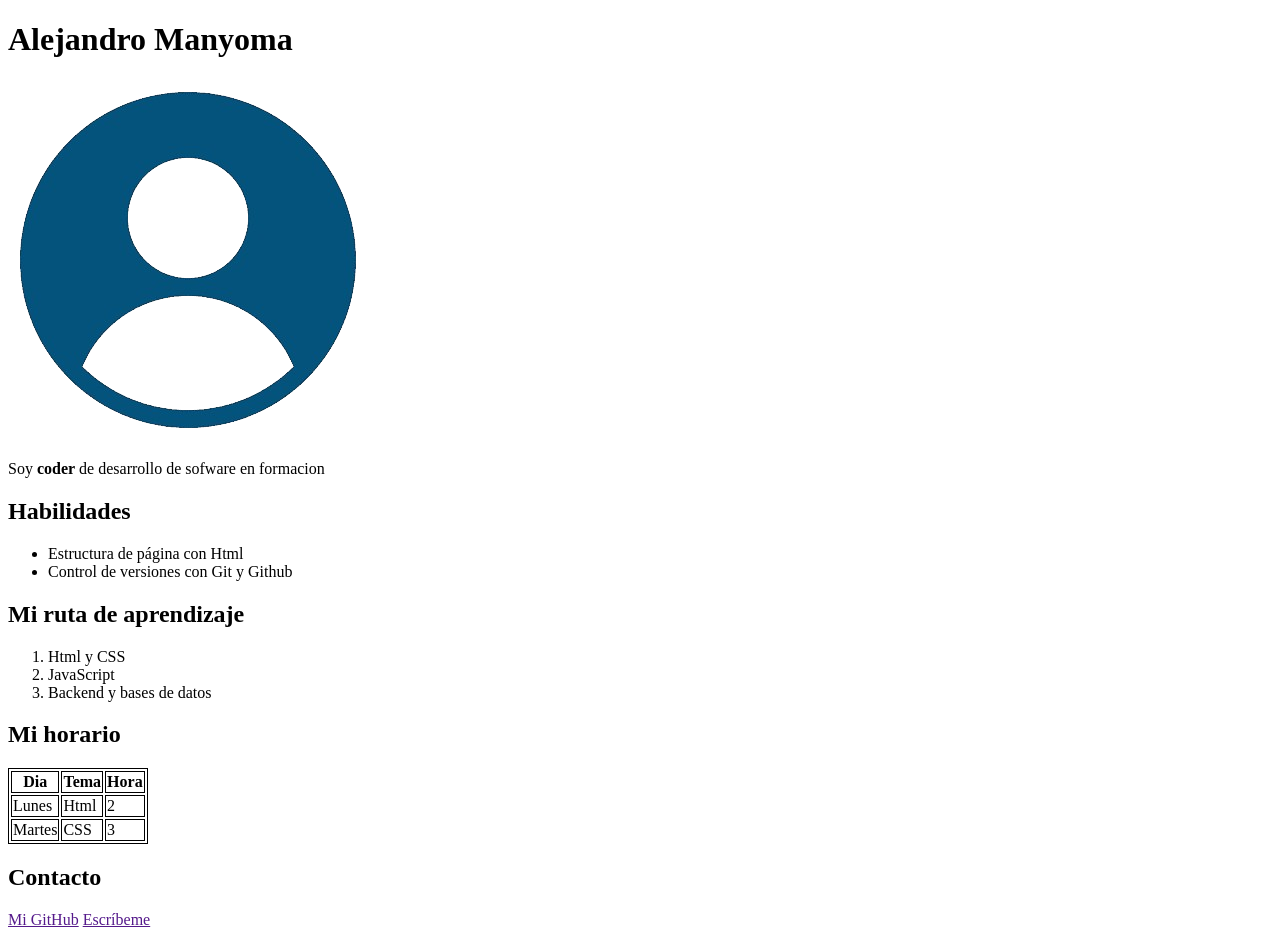
<file: index.html>
<!DOCTYPE html>
<html lang="en">
<head>
    <meta charset="UTF-8">
    <meta name="viewport" content="width=device-width, initial-scale=1.0">
    <title>Document</title>
    <link rel="stylesheet" href="style.css">
</head>
<body>
    <h1>Alejandro Manyoma</h1>
    <img src="images-removebg-preview.png" alt="Foto personal">
    <p>Soy <strong>coder</strong> de desarrollo de sofware en formacion</p>
    
    <section>
        <h2>Habilidades</h2>
        <ul>
            <li> Estructura de página con Html</li>
            <li> Control de versiones con Git y Github</li>
        </ul>
    </section>
    <section>
        <h2>Mi ruta de aprendizaje</h2>
        <ol>
            <li>Html y CSS</li>
            <li>JavaScript</li>
            <li>Backend y bases de datos</li>
        </ol>
    </section>

    <h2>Mi horario</h2>
    <table class="table-container">
        <thead>
            <tr>
                <th scope="col">Dia</th>
                <th scope="col">Tema</th>
                <th scope="col">Hora</th>
            </tr>
        </thead>
        <tbody>
            <tr>
                <td>Lunes</td>
                <td>Html</td>
                <td>2</td>
            </tr>
            <tr>
                <td>Martes</td>
                <td>CSS</td>
                <td>3</td>
            </tr>
        </tbody>    
    </table>
    <h2>Contacto</h2>
    <a href="">Mi GitHub</a> 
    <a href="">Escríbeme</a>
</html>
</file>
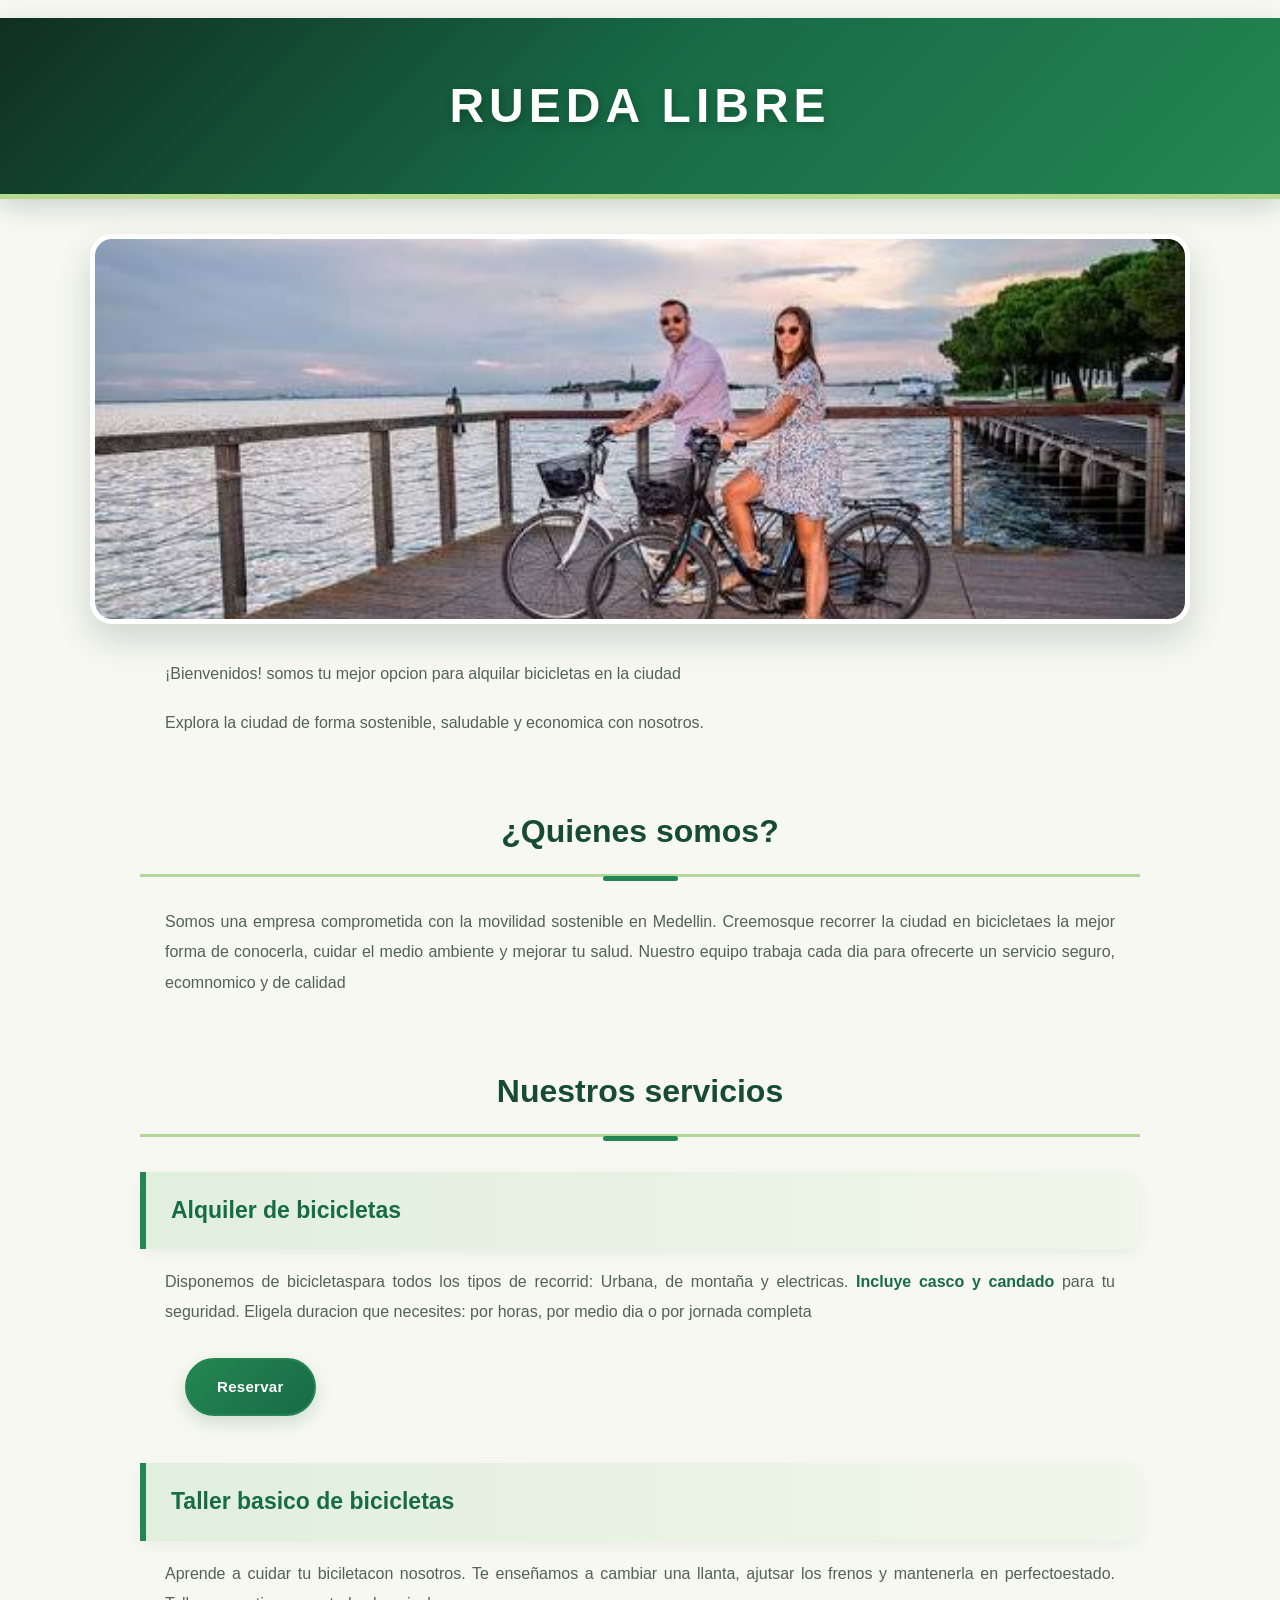
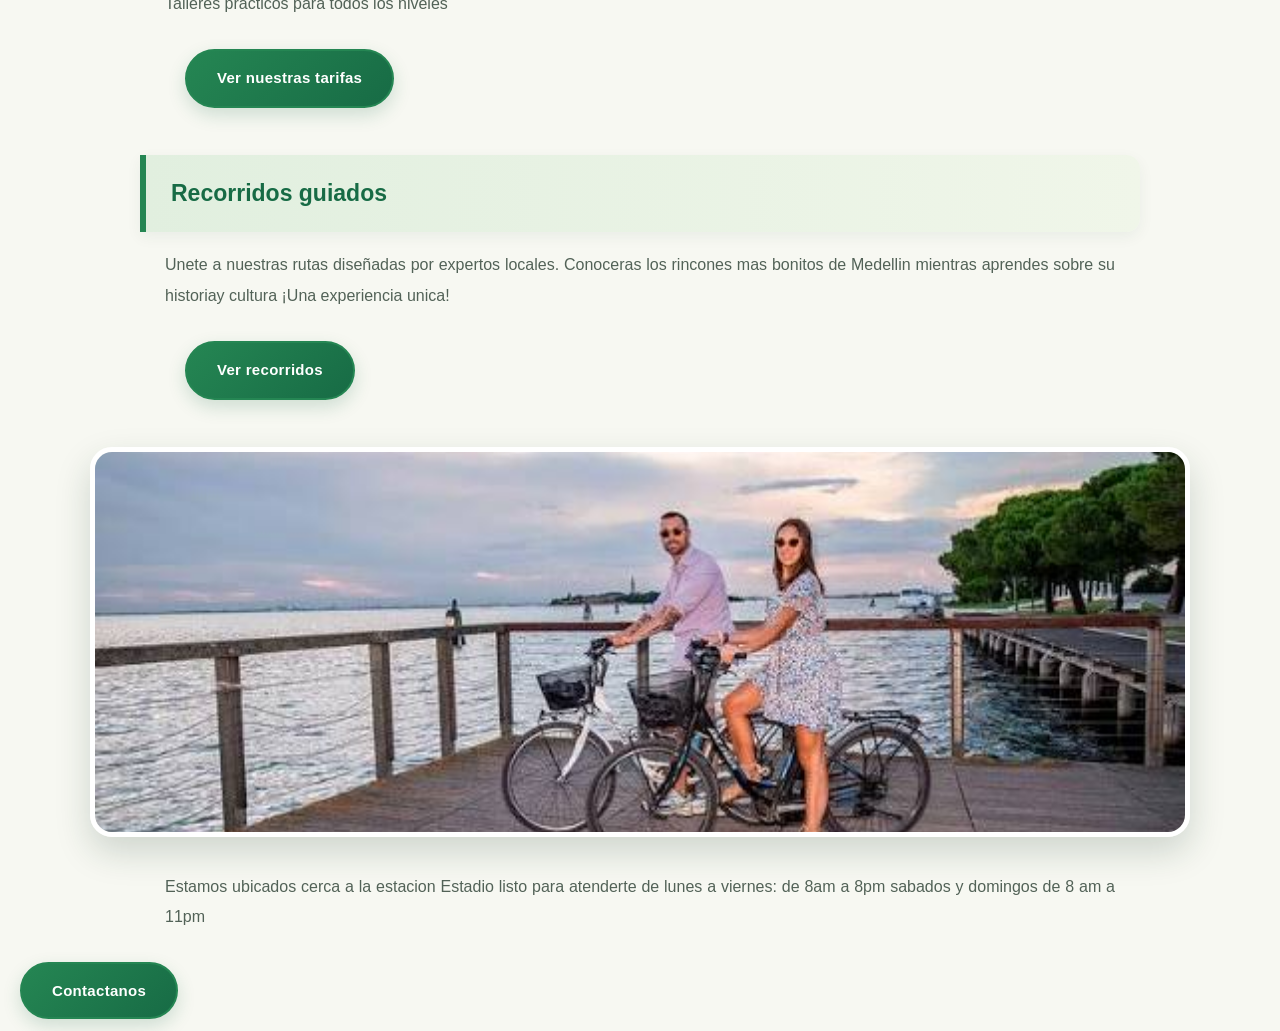
<file: Rueda libre/index.html>
<!DOCTYPE html>
<html lang="en">

<head>
    <meta charset="UTF-8">
    <meta name="viewport" content="width=device-width, initial-scale=1.0">
    <link rel="stylesheet" href="style.css">
    <title>Rueda libre</title>
</head>
<p>
    <h1>Rueda libre</h1>
<img src="images (2).jpeg" alt="logo.png">
<p>¡Bienvenidos! somos tu mejor opcion para alquilar bicicletas en la ciudad</p>
<p>Explora la ciudad de forma sostenible, saludable y economica con nosotros.</p>
<h2>¿Quienes somos?</h2>

<p>Somos una empresa comprometida con la movilidad sostenible en Medellin. Creemosque recorrer
    la ciudad en bicicletaes la mejor forma de conocerla, cuidar el medio ambiente y mejorar tu salud.
    Nuestro equipo trabaja cada dia para ofrecerte un servicio seguro, ecomnomico y de calidad </p>


<h2>Nuestros servicios</h2>
<h3>Alquiler de bicicletas</h3>
<p>Disponemos de bicicletaspara todos los tipos de recorrid:
    Urbana, de montaña y electricas.
    <strong> Incluye casco y candado</strong> para tu seguridad. Eligela duracion que necesites:
    por horas, por medio dia o por jornada completa
</p>
<p><a href="formulario.html">Reservar</a></p>

<h3>Taller basico de bicicletas</h3>
<p>Aprende a cuidar tu biciletacon nosotros. Te enseñamos a cambiar una llanta, ajutsar los frenos y mantenerla en
    perfectoestado.
    Talleres practicos para todos los niveles</p>
<p><a href="tarifa.html"> Ver nuestras tarifas</a> </p>

<h3>Recorridos guiados</h3>
<p>Unete a nuestras rutas diseñadas por expertos locales. Conoceras los rincones mas bonitos de Medellin mientras
    aprendes sobre su historiay cultura
    ¡Una experiencia unica!</p>
<p><a href="tarifa.html"> Ver recorridos</a> </p>






<img src="images (2).jpeg" alt="bicicletas">

<p>Estamos ubicados cerca a la estacion Estadio listo para atenderte de lunes a viernes: de 8am a 8pm
    sabados y domingos de 8 am a 11pm
</p>

<a href="https://www.whatsapp.com/">Contactanos</a>
</body>

</html>
</file>
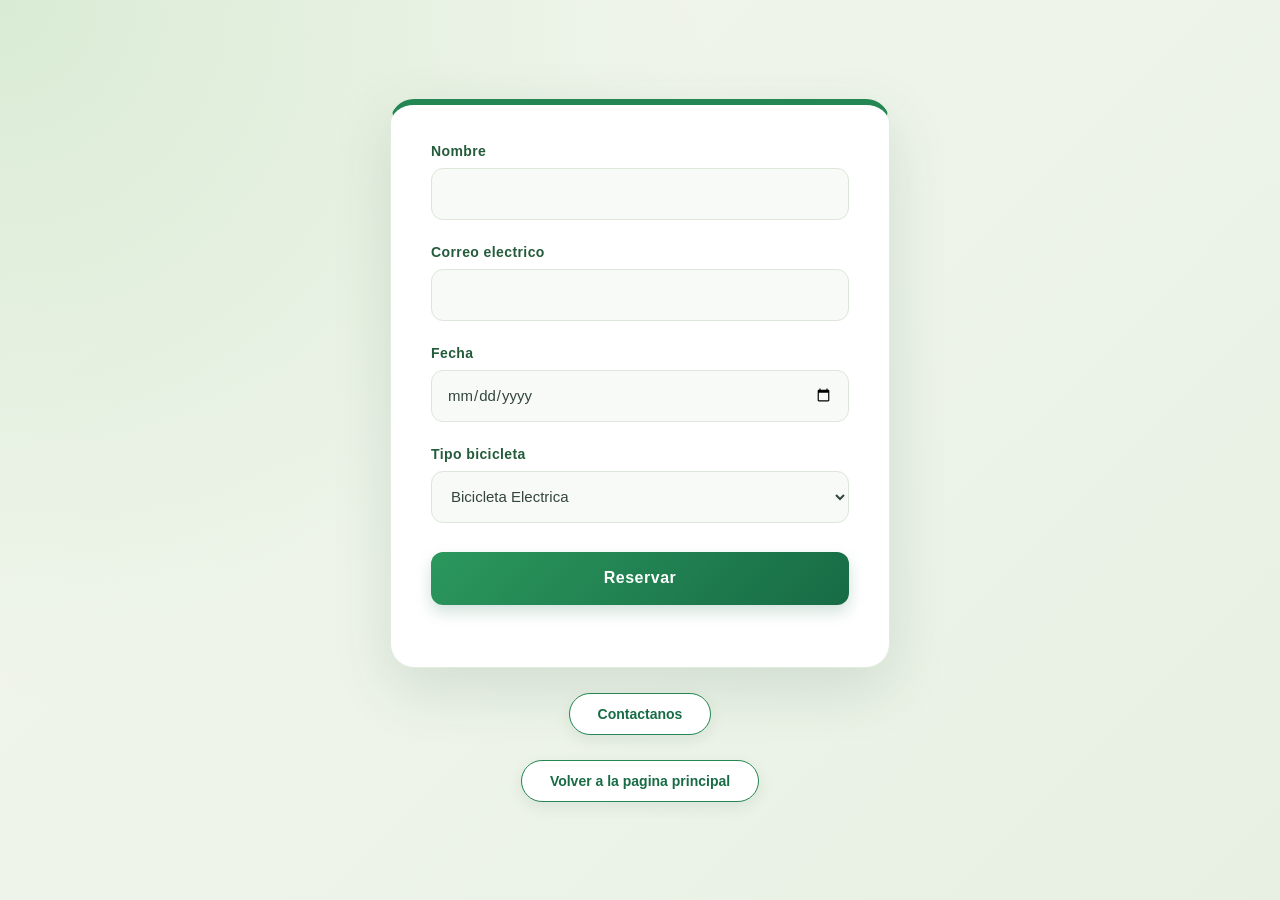
<file: Rueda libre/formulario.html>
<!DOCTYPE html>
<html lang="en">
<head>
    <meta charset="UTF-8">
    <meta name="viewport" content="width=device-width, initial-scale=1.0">
    <title>Reserva</title>
    <link rel="stylesheet" href="formulario.css">
</head>
<body>
    <form class="formulario">
        
        <p>
            <label for="Name">Nombre</label>
            <input type="text" id="Name" name="Name"class="input" required minlength="3">
        </p>
        <p>
            <label for="Email">Correo electrico</label>
            <input type="email" id="Email" name="Email" class="input" required>
        </p>
        <p>
            <label for="Data">Fecha</label>
            <input type="date" id="Data" name="Data" class="input" required>
        </p>
        <p>
            <label for="tipo_c">Tipo bicicleta</label>
            <select name="tipo_c" id="tipo_c">
                <option value=""> Bicicleta Electrica</option>
                <option value=""> Bicicleta de Montaña</option>
                <option value=""> Bicicleta BMX y Dirt Jump</option>
            </select>
        </p>
        <p>
            <button class="btn" type="submit">Reservar</button>
        </p>
       
    </form>
        <a href="https://www.whatsapp.com/">Contactanos</a>
        <a href="index.html">Volver a la pagina principal</a>
</body>
</html>
</file>
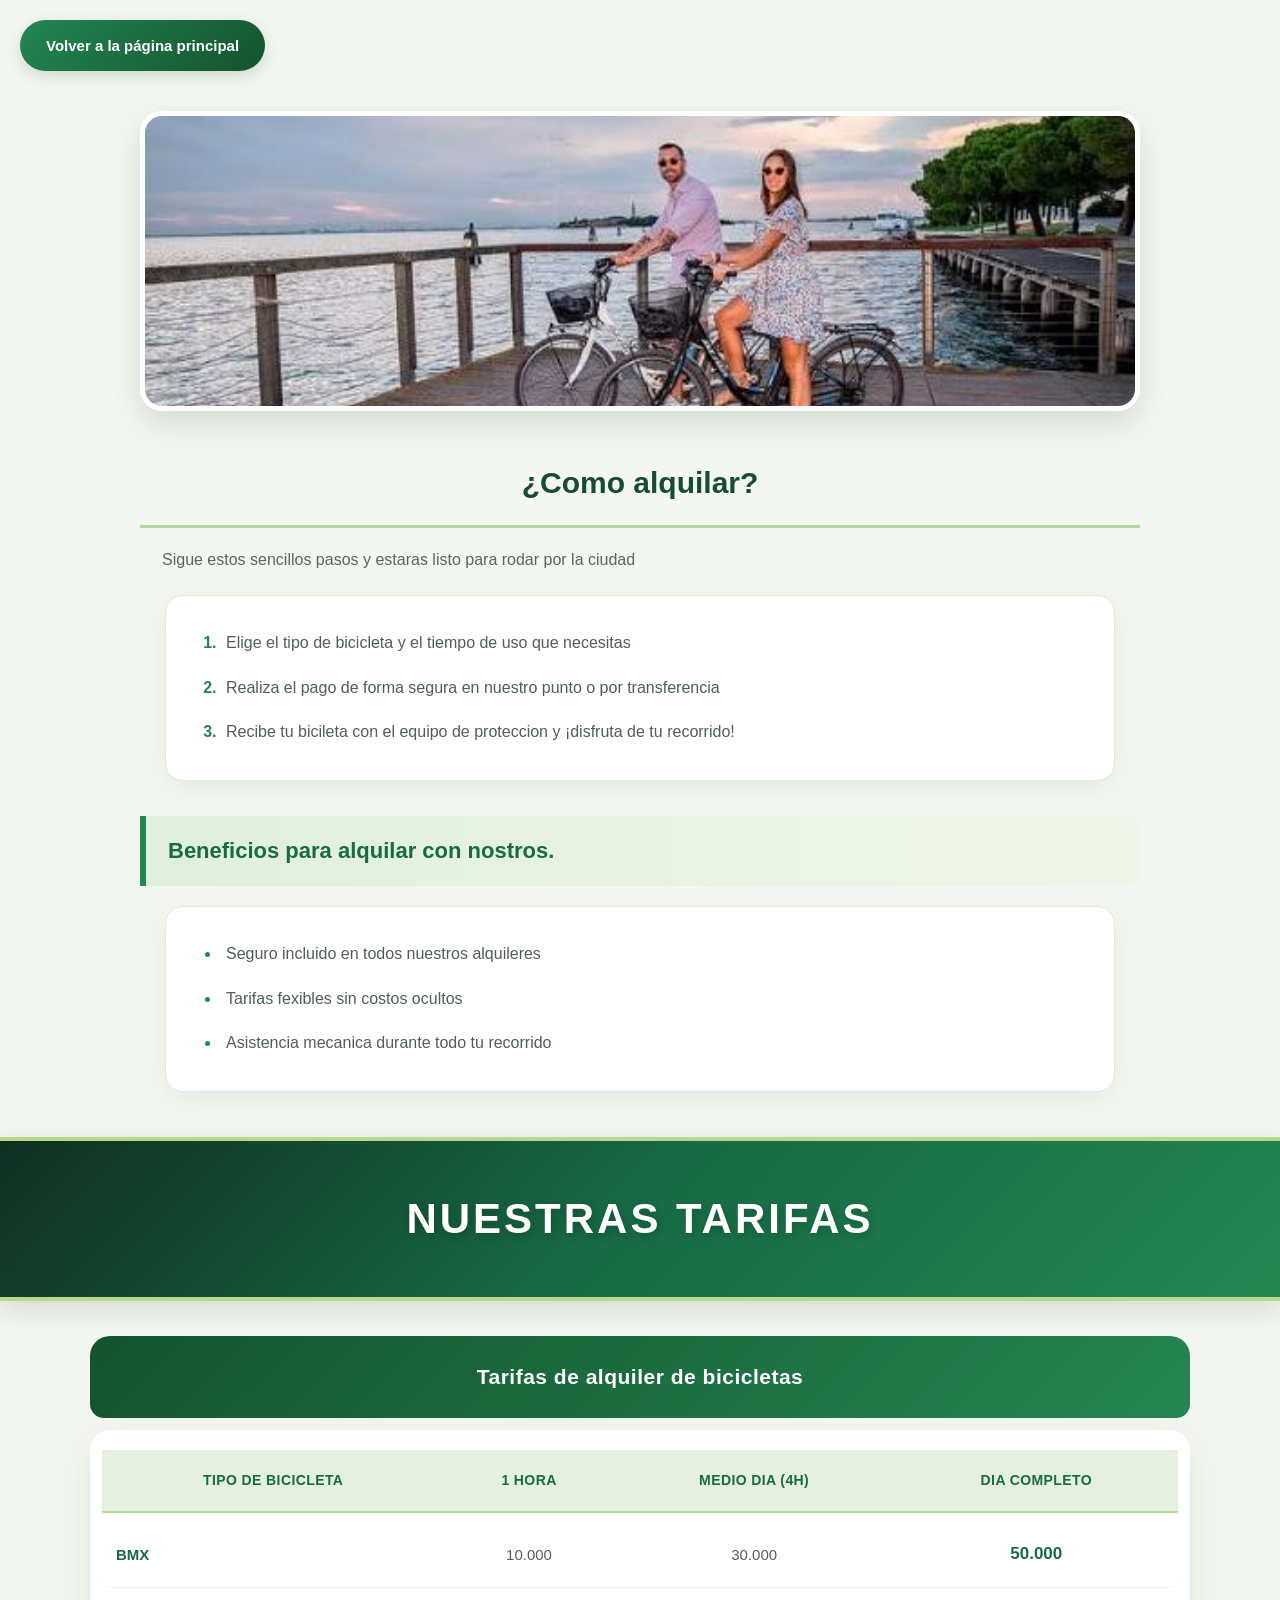
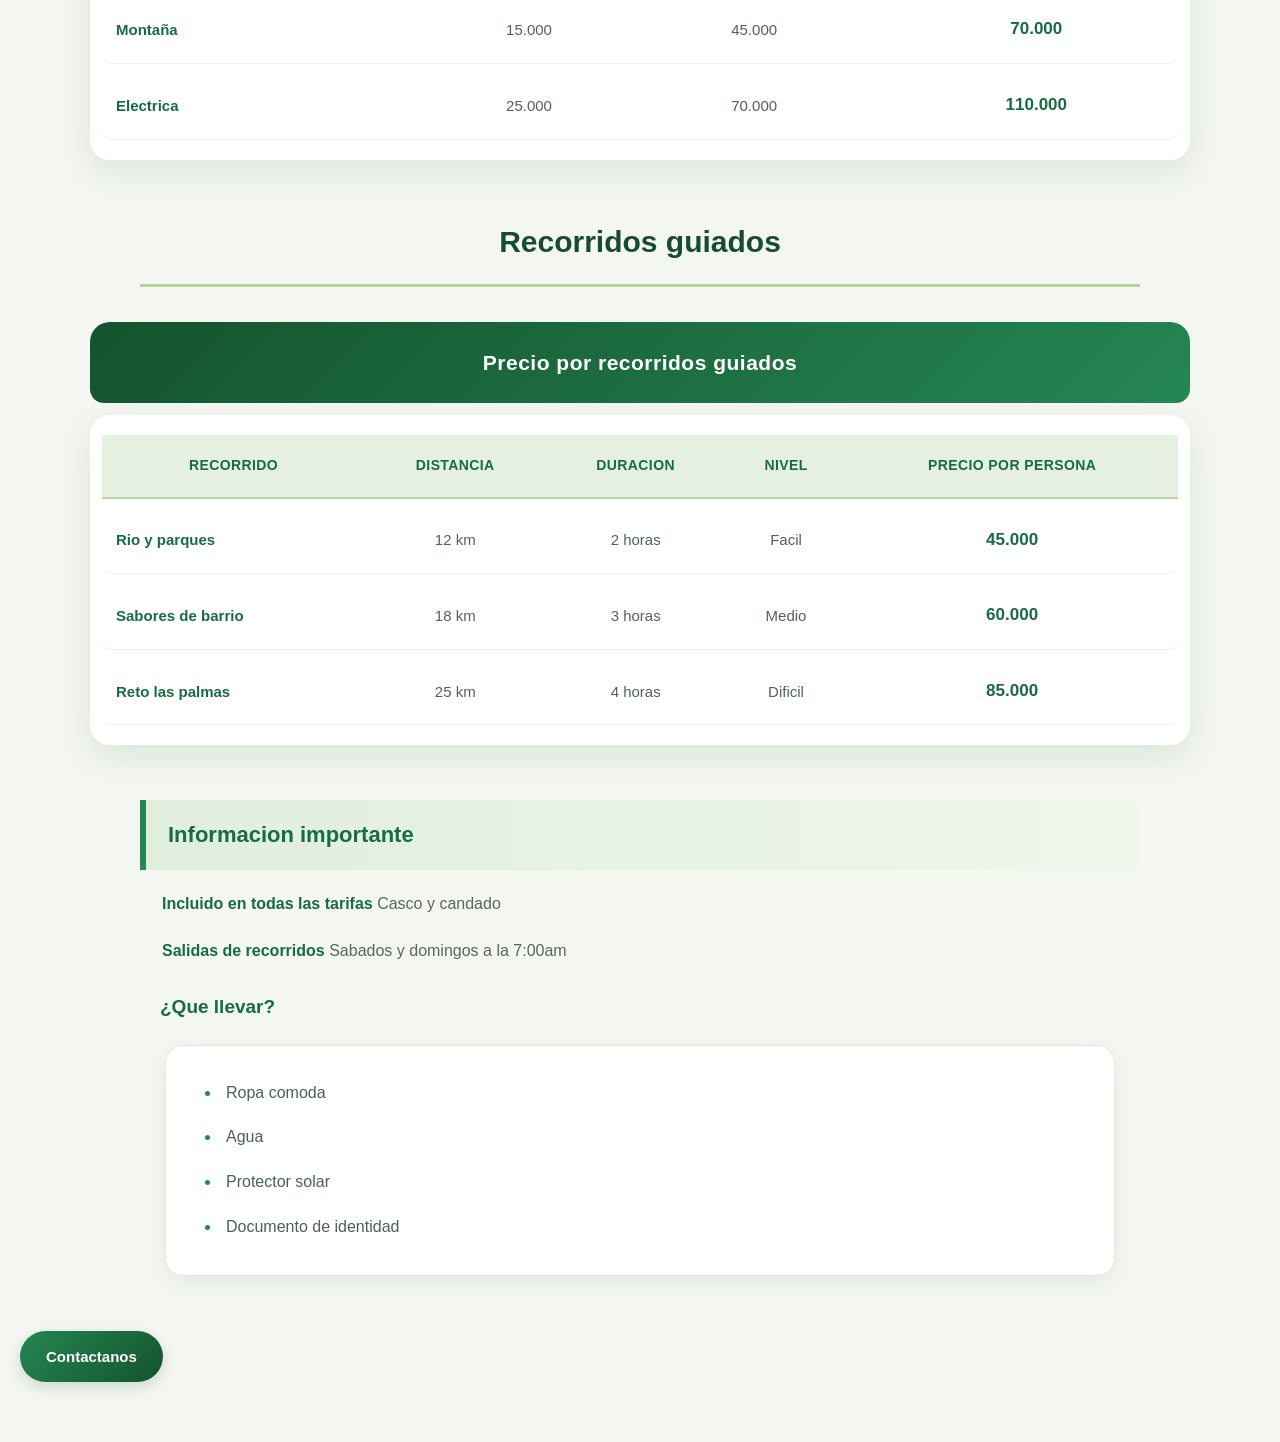
<file: Rueda libre/tarifa.html>
<!DOCTYPE html>
<html lang="en">
<head>
    <meta charset="UTF-8">
    <meta name="viewport" content="width=device-width, initial-scale=1.0">
    <title>Tarifas rueda_libre</title>
    <link rel="stylesheet" href="tarifa.css">
</head>
<body>
    <a href="index.html">Volver a la página principal</a>
    <img src="images (2).jpeg" alt="" width="200">
    <h2>¿Como alquilar?</h2>

            <p>Sigue estos sencillos pasos y estaras listo para rodar por la ciudad</p>

            <ol>
                <li>Elige el tipo de bicicleta y el tiempo de uso que necesitas</li>
                <li>Realiza el pago de forma segura en nuestro punto o por transferencia</li>
                <li>Recibe tu bicileta con el equipo de proteccion y ¡disfruta de tu recorrido!</li>   
            </ol>

            <h3>Beneficios para alquilar con nostros.</h3>

            <ul>
                <li>Seguro incluido en todos nuestros alquileres</li>
                <li>Tarifas fexibles sin costos ocultos</li>
                <li>Asistencia mecanica durante todo tu recorrido</li>
            </ul>


    <h1>Nuestras tarifas</h1>

    <table class="table-container">
        <caption> Tarifas de alquiler de bicicletas</caption>

        <thead>
            <tr>
                <th scope="col">Tipo de bicicleta</th>
                <th scope="col">1 hora</th>
                <th scope="col">Medio dia (4h)</th>
                <th scope="col">Dia completo</th>
            </tr>
        </thead>

        <tbody>
            <tr>
                <td>BMX</td>
                <td>10.000</td>
                <td>30.000</td>
                <td>50.000</td>
            </tr>

            <tr>
                <td>Montaña</td>
                <td>15.000</td>
                <td>45.000</td>
                <td>70.000</td>
            </tr>

            <tr>
                <td>Electrica</td>
                <td>25.000</td>
                <td>70.000</td>
                <td>110.000</td>
            </tr>
        </tbody>
    </table>

    <h2 id="recorridos">Recorridos guiados</h2>

    <table class="table-container">
        <caption>Precio por recorridos guiados</caption>

        <thead>
            <tr>
                <th scope="col">Recorrido</th>
                <th scope="col">Distancia</th>
                <th scope="col">Duracion</th>
                <th scope="col">Nivel</th>
                <th scope="col">Precio por persona</th>
            </tr>
        </thead>

        <tbody>
            <tr>
                <td>Rio y parques</td>
                <td>12 km</td>
                <td>2 horas</td>
                <td>Facil</td>
                <td>45.000</td>
            </tr>

              <tr>
                <td>Sabores de barrio</td>
                <td>18 km</td>
                <td>3 horas</td>
                <td>Medio</td>
                <td>60.000</td>
            </tr>

              <tr>
                <td>Reto las palmas</td>
                <td>25 km</td>
                <td>4 horas</td>
                <td>Dificil</td>
                <td>85.000</td>
            </tr>
        </tbody>
    </table>

    <h3>Informacion importante</h3>

    <p> <strong>Incluido en todas las tarifas</strong> Casco y candado</p>
    
    <p> <strong>Salidas de recorridos</strong> Sabados y domingos a la 7:00am</p>
    
    <h4>¿Que llevar?</h4>

    <ul>
        <li>Ropa comoda</li>
        <li>Agua</li>
        <li>Protector solar</li>
        <li>Documento de identidad</li>
    </ul>

  <a href="https://www.whatsapp.com/">Contactanos</a>
</body>
</html>
</file>
<file: style.css>
.table-container{
     border: 1px  solid black ;
}

.table-container th, td{
    border: 1px solid black;
}
</file>
<file: Rueda libre/style.css>
* {
    margin: 0;
    padding: 0;
    box-sizing: border-box;
}

html {
    scroll-behavior: smooth;
}

body {
    font-family: "Segoe UI", Arial, sans-serif;
    background-color: #f7f8f2;
    color: #34463a;
    line-height: 1.8;
}


img {
    display: block;
    width: 88%;
    max-width: 1100px;
    height: 390px;
    object-fit: cover;
    margin: 35px auto;
    border-radius: 22px;
    box-shadow: 0 15px 35px rgba(20, 58, 37, 0.18);
    border: 5px solid white;
    transition: all 0.4s ease;
}

img:hover {
    transform: translateY(-5px);
    box-shadow: 0 20px 40px rgba(20, 58, 37, 0.25);
}



h1 {
    background: linear-gradient(135deg, #102f23, #176b45, #258653);
    color: #ffffff;
    text-align: center;
    padding: 45px 20px;
    font-size: 48px;
    font-weight: 800;
    letter-spacing: 5px;
    text-transform: uppercase;
    text-shadow: 2px 3px 8px rgba(0, 0, 0, 0.25);
    border-bottom: 5px solid #b8d98b;
    box-shadow: 0 8px 25px rgba(16, 47, 35, 0.18);
}


h1 + p {
    max-width: 950px;
    margin: 40px auto 10px;
    padding: 0 25px;
    color: #176b45;
    font-size: 27px;
    font-weight: 750;
    text-align: center;
    line-height: 1.4;
}

h1 + p + p {
    max-width: 850px;
    margin: 15px auto 35px;
    padding: 0 25px;
    color: #68786b;
    font-size: 18px;
    text-align: center;
    line-height: 1.9;
}

h2 {
    color: #174b32;
    font-size: 32px;
    font-weight: 750;
    text-align: center;
    margin: 65px auto 30px;
    padding: 0 15px 18px;
    width: 85%;
    max-width: 1000px;
    border-bottom: 3px solid #b5d69a;
    position: relative;
}


h2::after {
    content: "";
    display: block;
    width: 75px;
    height: 5px;
    background: #238653;
    border-radius: 10px;
    margin: 15px auto -25px;
}

h3 {
    max-width: 1000px;
    margin: 35px auto 15px;
    padding: 18px 25px;
    background: linear-gradient(90deg, #e1efdf, #f0f6e9);
    color: #176b45;
    font-size: 23px;
    font-weight: 750;
    border-left: 6px solid #258653;
    border-radius: 0 14px 14px 0;
    box-shadow: 0 5px 15px rgba(23, 75, 50, 0.06);
    transition: all 0.3s ease;
}

h3:hover {
    border-left-width: 10px;
    background: #e5f2df;
}



p {
    max-width: 1000px;
    margin: 18px auto;
    padding: 0 25px;
    font-size: 16px;
    line-height: 1.9;
    color: #526257;
    text-align: justify;
}


strong {
    color: #176b45;
    font-weight: 800;
}


a {
    display: inline-block;
    margin: 12px 20px;
    padding: 13px 30px;
    background: linear-gradient(135deg, #258653, #176b45);
    color: #ffffff;
    text-decoration: none;
    font-size: 15px;
    font-weight: 750;
    letter-spacing: 0.3px;
    text-align: center;
    border-radius: 50px;
    border: 2px solid #258653;
    box-shadow: 0 7px 18px rgba(23, 107, 69, 0.18);
    transition: all 0.3s ease;
}

a:hover {
    background: #ffffff;
    color: #176b45;
    transform: translateY(-4px);
    box-shadow: 0 12px 24px rgba(23, 107, 69, 0.22);
}

form {
    max-width: 620px;
    margin: 45px auto;
    padding: 35px;
    background: #ffffff;
    border-radius: 22px;
    border: 1px solid #e4ecdf;
    box-shadow: 0 12px 35px rgba(23, 75, 50, 0.10);
}

label {
    display: block;
    margin: 18px 0 7px;
    color: #176b45;
    font-size: 15px;
    font-weight: 750;
}

input,
select,
textarea {
    width: 100%;
    padding: 14px 16px;
    background: #fafcf8;
    color: #34463a;
    border: 1px solid #d7e3d4;
    border-radius: 11px;
    font-family: inherit;
    font-size: 15px;
    transition: all 0.3s ease;
}

input:focus,
select:focus,
textarea:focus {
    outline: none;
    border-color: #258653;
    background: #ffffff;
    box-shadow: 0 0 0 4px rgba(37, 134, 83, 0.12);
}

/* BOTONES DEL FORMULARIO */

button,
input[type="submit"] {
    display: inline-block;
    margin-top: 22px;
    padding: 14px 28px;
    background: linear-gradient(135deg, #258653, #176b45);
    color: white;
    border: none;
    border-radius: 50px;
    font-size: 16px;
    font-weight: 750;
    cursor: pointer;
    box-shadow: 0 7px 18px rgba(23, 107, 69, 0.18);
    transition: all 0.3s ease;
}

button:hover,
input[type="submit"]:hover {
    background: #10452d;
    transform: translateY(-3px);
    box-shadow: 0 10px 24px rgba(23, 107, 69, 0.25);
}
</file>
<file: Rueda libre/formulario.css>
* {
    margin: 0;
    padding: 0;
    box-sizing: border-box;
}

body {
    min-height: 100vh;
    font-family: "Segoe UI", Arial, sans-serif;
    background:
        radial-gradient(circle at top left, #d9ebd4, transparent 45%),
        linear-gradient(135deg, #f4f7ef, #e7f0e3);
    color: #263c2e;
    display: flex;
    flex-direction: column;
    align-items: center;
    justify-content: center;
    padding: 40px 20px;
}



.formulario {
    width: 100%;
    max-width: 500px;
    padding: 38px 40px;
    background-color: #ffffff;
    border: 1px solid #e2ebdf;
    border-top: 6px solid #238653;
    border-radius: 24px;
    box-shadow: 0 20px 60px rgba(27, 74, 44, 0.13);
}


.formulario p {
    display: flex;
    flex-direction: column;
    align-items: stretch;
    gap: 9px;
    margin-bottom: 24px;
}


.formulario label {
    display: block;
    color: #245b3b;
    font-size: 14px;
    font-weight: 700;
    letter-spacing: 0.4px;
    text-align: left;
}



.formulario .input,
.formulario select {
    display: block;
    width: 100%;
    height: 52px;
    padding: 0 15px;
    background-color: #f8faf7;
    color: #34463a;
    border: 1.5px solid #dce6d9;
    border-radius: 12px;
    font-family: inherit;
    font-size: 15px;
    outline: none;
    transition: border-color 0.25s ease,
                background-color 0.25s ease,
                box-shadow 0.25s ease;
}



.formulario .input:focus,
.formulario select:focus {
    background-color: #ffffff;
    border-color: #238653;
    box-shadow: 0 0 0 4px rgba(35, 134, 83, 0.12);
}



.formulario .input:hover,
.formulario select:hover {
    border-color: #a5c9a2;
}


.formulario input[type="date"] {
    cursor: pointer;
}

.formulario .btn {
    display: block;
    width: 100%;
    min-height: 53px;
    margin-top: 5px;
    padding: 14px 20px;
    background: linear-gradient(135deg, #2b985d, #176b45);
    color: #ffffff;
    border: none;
    border-radius: 12px;
    font-family: inherit;
    font-size: 16px;
    font-weight: 750;
    letter-spacing: 0.5px;
    cursor: pointer;
    box-shadow: 0 7px 16px rgba(23, 107, 69, 0.2);
    transition: transform 0.25s ease,
                box-shadow 0.25s ease,
                background 0.25s ease;
}

.formulario .btn:hover {
    background: linear-gradient(135deg, #21834e, #10472e);
    transform: translateY(-2px);
    box-shadow: 0 11px 22px rgba(23, 107, 69, 0.25);
}

.formulario .btn:active {
    transform: scale(0.98);
}

body > a {
    display: inline-block;
    margin-top: 25px;
    padding: 12px 28px;
    background-color: #ffffff;
    color: #176b45;
    border: 1.5px solid #238653;
    border-radius: 30px;
    font-size: 14px;
    font-weight: 700;
    text-decoration: none;
    box-shadow: 0 5px 15px rgba(27, 74, 44, 0.08);
    transition: all 0.3s ease;
}

body > a:hover {
    background-color: #176b45;
    color: #ffffff;
    transform: translateY(-3px);
    box-shadow: 0 8px 20px rgba(27, 74, 44, 0.17);
}
</file>
<file: Rueda libre/tarifa.css>
/* ==========================================
   RUEDA LIBRE - PAGINA DE TARIFAS
   Diseño moderno y profesional
========================================== */

/* CONFIGURACION GENERAL */

* {
    margin: 0;
    padding: 0;
    box-sizing: border-box;
}

html {
    scroll-behavior: smooth;
}

body {
    font-family: "Segoe UI", Arial, sans-serif;
    background-color: #f4f7f1;
    color: #34463a;
    line-height: 1.8;
    padding-bottom: 40px;
}

/* ==========================================
   BOTONES Y ENLACES
========================================== */

a {
    display: inline-block;
    margin: 20px;
    padding: 12px 26px;
    background: linear-gradient(135deg, #238653, #14532d);
    color: white;
    text-decoration: none;
    font-size: 15px;
    font-weight: bold;
    border-radius: 30px;
    box-shadow: 0 5px 15px rgba(20, 83, 45, 0.18);
    transition: all 0.3s ease;
}

a:hover {
    background: #ffffff;
    color: #176b45;
    transform: translateY(-3px);
    box-shadow: 0 9px 20px rgba(20, 83, 45, 0.2);
}

/* ==========================================
   IMAGEN PRINCIPAL
========================================== */

img {
    display: block;
    width: 85%;
    max-width: 1000px;
    height: 300px;
    object-fit: cover;
    margin: 20px auto 40px;
    border: 5px solid white;
    border-radius: 22px;
    box-shadow: 0 12px 30px rgba(20, 83, 45, 0.16);
    transition: transform 0.4s ease;
}

img:hover {
    transform: scale(1.01);
}

/* ==========================================
   TITULO PRINCIPAL
========================================== */

h1 {
    background: linear-gradient(135deg, #102f23, #176b45, #258653);
    color: white;
    text-align: center;
    padding: 40px 20px;
    margin: 45px 0 30px;
    font-size: 42px;
    font-weight: 800;
    letter-spacing: 3px;
    text-transform: uppercase;
    text-shadow: 2px 3px 8px rgba(0, 0, 0, 0.2);
    border-top: 4px solid #b8d98b;
    border-bottom: 4px solid #b8d98b;
    box-shadow: 0 8px 25px rgba(16, 47, 35, 0.15);
}

/* ==========================================
   TITULOS SECUNDARIOS
========================================== */

h2 {
    max-width: 1000px;
    width: 90%;
    margin: 45px auto 15px;
    padding: 0 10px 15px;
    color: #174b32;
    font-size: 30px;
    text-align: center;
    border-bottom: 3px solid #b5d69a;
}

h3 {
    max-width: 1000px;
    margin: 35px auto 15px;
    padding: 15px 22px;
    color: #176b45;
    background: linear-gradient(90deg, #e0efdd, #f0f6e9);
    border-left: 6px solid #258653;
    border-radius: 0 12px 12px 0;
    font-size: 22px;
}

h4 {
    max-width: 1000px;
    margin: 25px auto 10px;
    padding: 0 20px;
    color: #176b45;
    font-size: 19px;
}

/* ==========================================
   PARRAFOS
========================================== */

p {
    max-width: 1000px;
    margin: 18px auto;
    padding: 0 22px;
    color: #58675b;
    font-size: 16px;
}

strong {
    color: #176b45;
    font-weight: 800;
}

/* ==========================================
   LISTAS DE PASOS Y BENEFICIOS
========================================== */

ol,
ul {
    max-width: 950px;
    margin: 20px auto 35px;
    padding: 25px 35px 25px 55px;
    background-color: white;
    border: 1px solid #e2eadf;
    border-radius: 18px;
    box-shadow: 0 7px 22px rgba(20, 83, 45, 0.07);
}

li {
    padding: 8px 5px;
    color: #4e6052;
    font-size: 16px;
}

li::marker {
    color: #258653;
    font-weight: bold;
}

/* ==========================================
   TABLAS CON EFECTO DE TARJETAS
========================================== */

.table-container {
    width: 90%;
    max-width: 1100px;
    margin: 35px auto 55px;
    padding: 12px;
    background-color: #ffffff;
    border-spacing: 0 8px;
    border-collapse: separate;
    border-radius: 20px;
    box-shadow: 0 12px 35px rgba(20, 83, 45, 0.10);
    overflow: hidden;
}

/* TITULO DE CADA TABLA */

caption {
    caption-side: top;
    padding: 22px 15px;
    margin-bottom: 12px;
    background: linear-gradient(135deg, #14532d, #258653);
    color: white;
    font-size: 21px;
    font-weight: bold;
    letter-spacing: 0.5px;
    border-radius: 14px;
}

/* ENCABEZADOS */

thead {
    background-color: #e5f0e1;
}

th {
    padding: 18px 14px;
    color: #176b45;
    font-size: 14px;
    font-weight: 800;
    text-align: center;
    text-transform: uppercase;
    letter-spacing: 0.4px;
    border-bottom: 2px solid #b5d69a;
}

/* CELDAS */

td {
    padding: 18px 14px;
    text-align: center;
    font-size: 15px;
    color: #526257;
    background-color: #ffffff;
    border-bottom: 1px solid #edf1e9;
    transition: all 0.25s ease;
}

/* PRIMERA COLUMNA DESTACADA */

tbody td:first-child {
    color: #176b45;
    font-weight: 800;
    text-align: left;
}

/* PRECIOS DESTACADOS */

tbody td:last-child {
    color: #176b45;
    font-weight: 800;
    font-size: 17px;
}

/* EFECTO AL PASAR POR CADA FILA */

tbody tr {
    transition: transform 0.25s ease;
}

tbody tr:hover {
    transform: scale(1.01);
}

tbody tr:hover td {
    background-color: #edf6e9;
}

/* ESQUINAS REDONDEADAS EN LAS FILAS */

tbody td:first-child {
    border-radius: 10px 0 0 10px;
}

tbody td:last-child {
    border-radius: 0 10px 10px 0;
}


h3 + p {
    margin-top: 20px;
}
</file>
